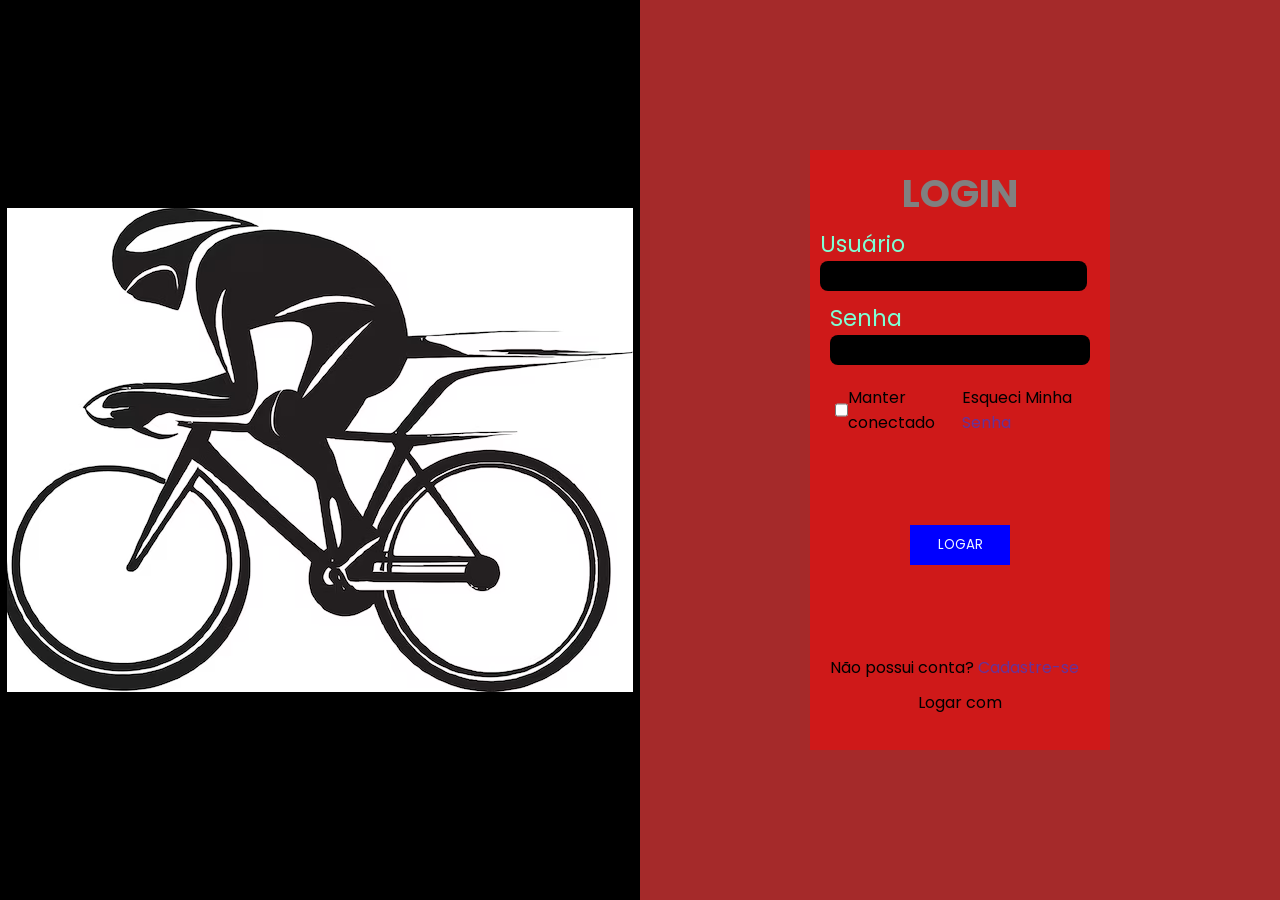
<file: PAGES/login.html>
<!DOCTYPE html>
<html lang="pt-br">
<head>
    <meta charset="UTF-8">
    <meta name="viewport" content="width=device-width, initial-scale=1.0">
    <title>BIKE 544</title>
    <link rel="stylesheet" href="../CSS/style.css">
</head>
<body class="login">
    <div class="area-login">
        <div class="area-login-foto">
            <img src="../IMG/LOGO 2.avif" alt="Foto imagem login">
        </div>
        <div class="area-login-form">
            <form action="">
                <p class="title-login">LOGIN</p>
                <div class="inputs-login">
                    <label for="usuario" class="label-login">Usuário</label>
                    <input type="text" name="usuario" id="usuario" class="input-login">
                </div>
                <div class="area-inputs-login">
                    <label for="senha" class="label-login">Senha</label>
                    <input type="text" name="senha" id="senha" class="input-login">
                </div>
                <div class="area-itens-login">
                    <div class="area-conectado">
                        <input type="checkbox" name="conectado" id="conectado">
                        <label for="conectado">Manter conectado</label>
                    </div>
                    <p>Esqueci Minha <a href="">Senha</a></p>
                </div>
                <button type="submit" class="btn-login">LOGAR</button>
                <div class="area-itens-login">
                    <p>Não possui conta? <a href="cadastro.html">Cadastre-se</a></p>
                </div>
                <div class="area-logar-icons">
                    <p>Logar com </p>
                    <div class="area-icons-login">
                    <!-- COLOCAR IMAGEM -->
                        <a href=""><i><img src="../IMG/credit-card-solid-full.svg" alt=""></i></a>
                        <a href=""><i><img src="../IMG/facebook-brands-solid-full.svg" alt=""></i></a>
                        <a href=""><i><img src="../IMG/google-brands-solid-full.svg" alt=""></i></a>
                    </div>
                </div>
            </form>
        </div>
    </div>
</body>
</html>
</file>
<file: CSS/style.css>
/* FONTES */
@import url('https://fonts.googleapis.com/css2?family=Poppins:ital,wght@0,100;0,200;0,300;0,400;0,500;0,600;0,700;0,800;0,900;1,100;1,200;1,300;1,400;1,500;1,600;1,700;1,800;1,900&display=swap');

/* CSSs */
@import url('menu.css');
@import url('index.css');
@import url('cadastro.css');
@import url('contato.css');
@import url('produtos.css');
@import url('login.css');

:root{ 
    --cor-menu: rgb(56, 56, 56);
    --cor-letra-menu:  rgb(116, 107, 107);
    --cor-letra-titulo:  rgb(201, 190, 189);
    --cor-botao-login:  rgb(79, 63, 170);

    --cor-branca:  rgb(255, 255, 255);
    --cor-preta:  rgb(0, 0, 0);


}

*{
    padding: 0;
    margin: 0;
    box-sizing: border-box;
    font-family: 'Poppins', sans-serif;

}
body{
    display: flex;
    flex-direction: column;
}
a{
    text-decoration: none;
}
</file>
